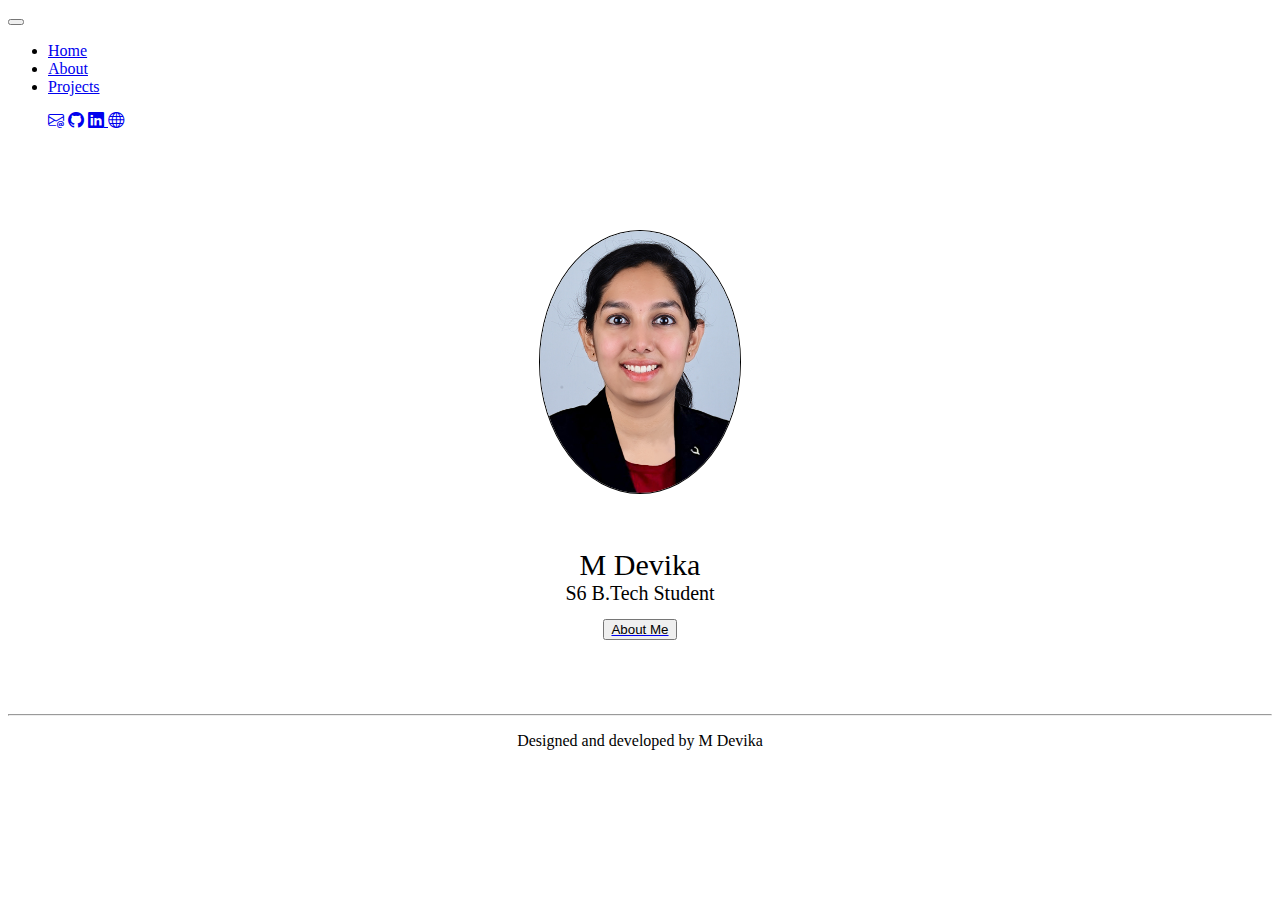
<file: index.html>
<!DOCTYPE html>
<html lang="en">
<head>
    <meta charset="UTF-8">
    <meta http-equiv="X-UA-Compatible" content="IE=edge">
    <meta name="viewport" content="width=device-width, initial-scale=1.0">
    <title>Profile | M Devika</title>
    <link href="https://cdn.jsdelivr.net/npm/bootstrap@5.3.0-alpha1/dist/css/bootstrap.min.css" rel="stylesheet" integrity="sha384-GLhlTQ8iRABdZLl6O3oVMWSktQOp6b7In1Zl3/Jr59b6EGGoI1aFkw7cmDA6j6gD" crossorigin="anonymous">
    <script src="https://cdn.jsdelivr.net/npm/bootstrap@5.3.0-alpha1/dist/js/bootstrap.bundle.min.js" integrity="sha384-w76AqPfDkMBDXo30jS1Sgez6pr3x5MlQ1ZAGC+nuZB+EYdgRZgiwxhTBTkF7CXvN" crossorigin="anonymous"></script>
    <link rel="stylesheet" href="style.css">
    <link rel="stylesheet" href="https://cdn.jsdelivr.net/npm/bootstrap-icons@1.10.3/font/bootstrap-icons.css">
</head>
<body>
    <div class="container-fluid">
        <nav class="navbar navbar-expand-lg">
            <div class="container-fluid text-success">
                <button class="navbar-toggler" data-bs-toggle="collapse" data-bs-target="#gfgnavbar">
                    <span class="navbar-toggler-icon"> </span>
                </button>
                <div class="collapse navbar-collapse ps-3"  id="gfgnavbar">
                    <ul class="navbar-nav">
                        <li class="nav-item">
                            <a class="nav-link active" href="index.html">Home</a>
                        </li>
                        <li class="nav-item">
                            <a class="nav-link" href="aboutme.html">About</a>
                        </li>
                        <li class="nav-item">
                            <a class="nav-link" href="Projects\index.html">Projects</a>
                        </li>
                    </ul>
                    <ul class="navbar-nav ms-auto">
                        <a href="mailto:devikam629@gmail.com" class="nav-link " role="button" ><i class="bi bi-envelope-at"></i></a>
                        <a href="https://github.com/devikamanoj" class="nav-link " role="button" ><i class="bi bi-github"></i></a>
                        <a href="https://www.linkedin.com/in/devika-manoj-844518211/" class="nav-link " role="button" ><i class="bi bi-linkedin"> </i></a>
                        <a href="http://devikamanoj.github.io/" class="nav-link " role="button" ><i class="bi bi-globe"></i></a>
                    </ul>
                </div>
            </div>
        </nav>
        <div style=" margin:100px auto;">
            <img class="mainme" src="images/me.jpg"  alt="Me">
            <p id="iname">M Devika <br> </p>
            <p id="para"> S6 B.Tech Student</p>
            <a href="aboutme.html" class="bbt">
                <button type="button" class="btn btn-primary">About Me</button>
            </a>
        </div>
        <hr>
        <footer class="cenfoot">
            <p>Designed and developed by M Devika</p>
        </footer>
    </div>
</body>
</html>
</file>
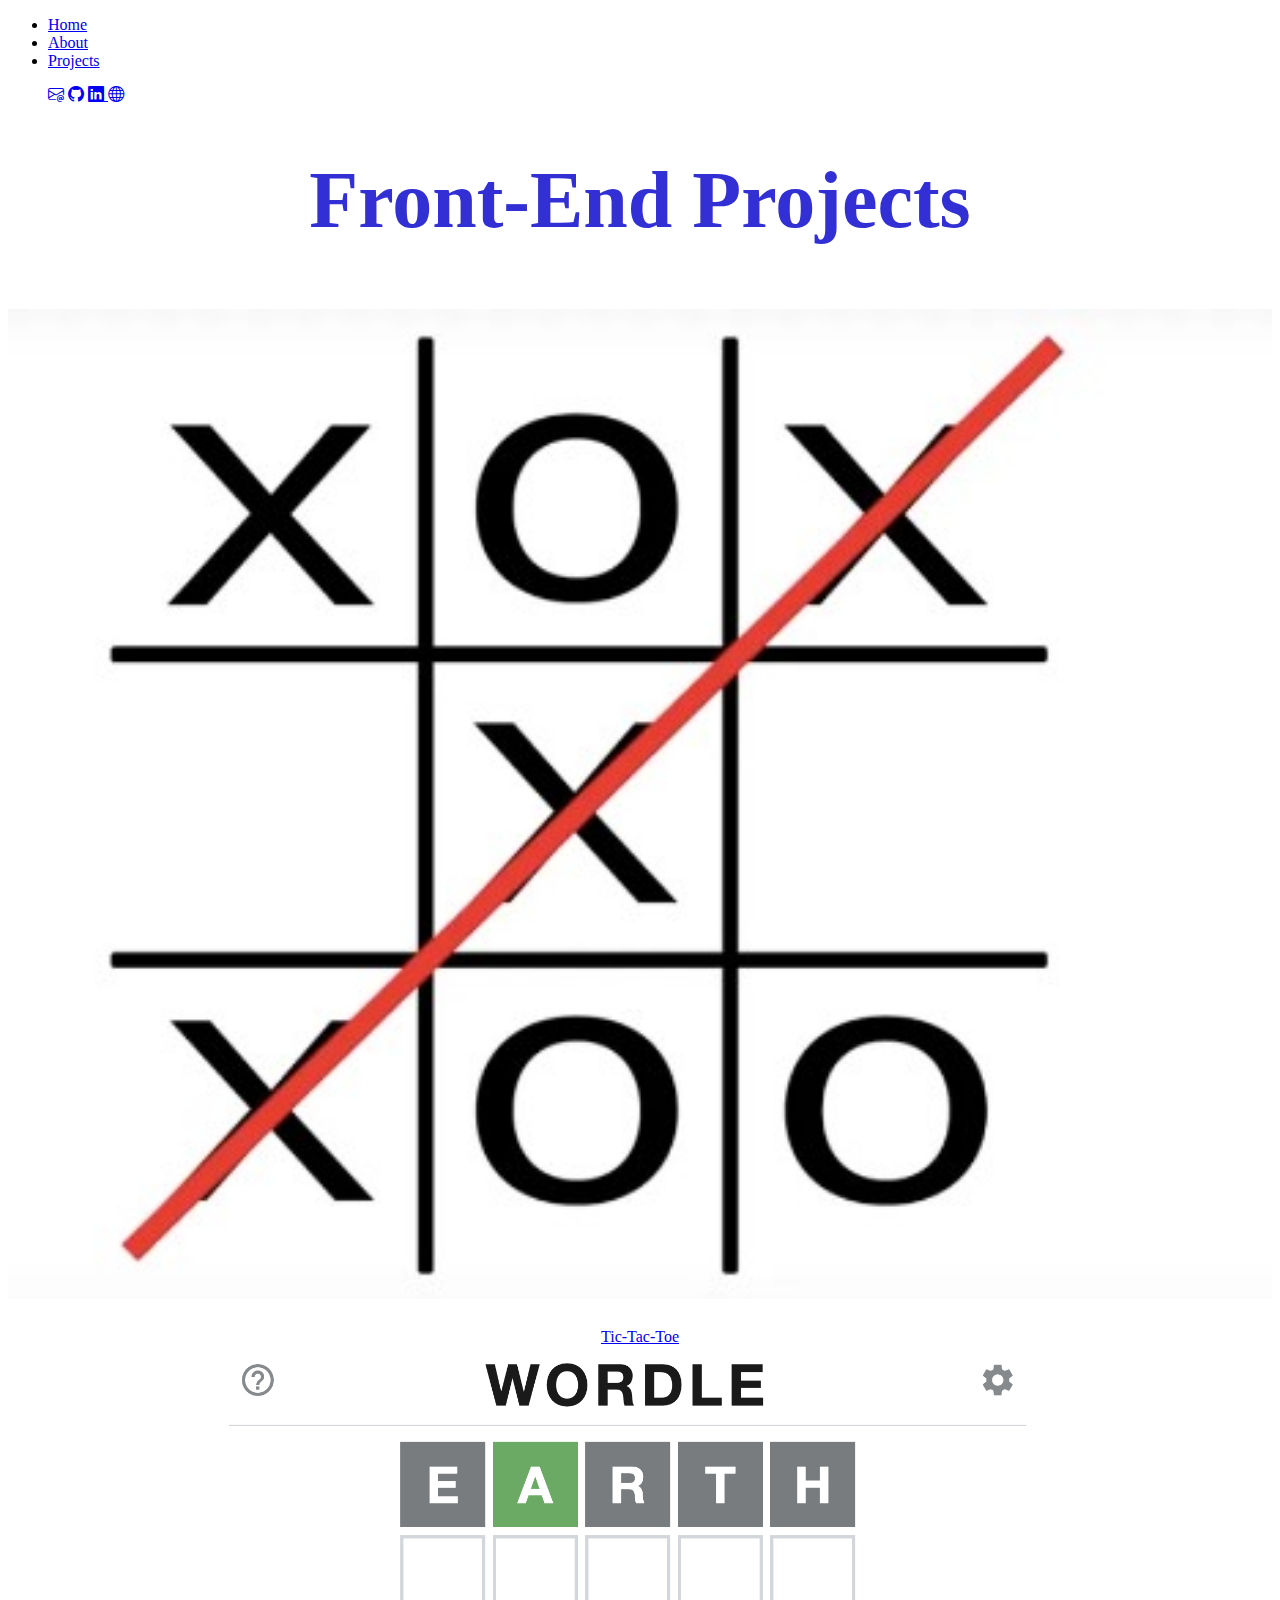
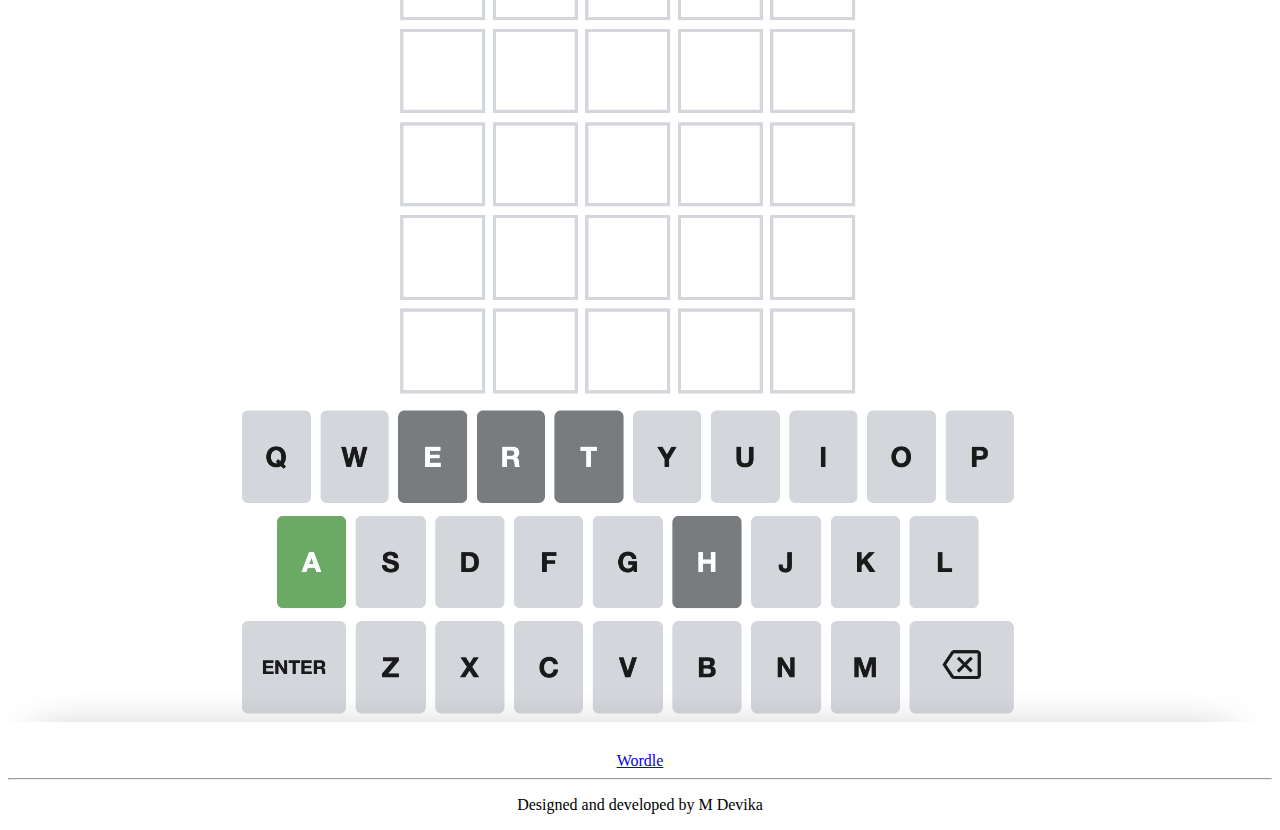
<file: Projects/index.html>
<!DOCTYPE html>
<html lang="en">
<head>
    <meta charset="UTF-8">
    <meta http-equiv="X-UA-Compatible" content="IE=edge">
    <meta name="viewport" content="width=device-width, initial-scale=1.0">
    <title>Front-end-Projects</title>
    <link href="https://cdn.jsdelivr.net/npm/bootstrap@5.3.0-alpha1/dist/css/bootstrap.min.css" rel="stylesheet" integrity="sha384-GLhlTQ8iRABdZLl6O3oVMWSktQOp6b7In1Zl3/Jr59b6EGGoI1aFkw7cmDA6j6gD" crossorigin="anonymous">
    <script src="https://cdn.jsdelivr.net/npm/bootstrap@5.3.0-alpha1/dist/js/bootstrap.bundle.min.js" integrity="sha384-w76AqPfDkMBDXo30jS1Sgez6pr3x5MlQ1ZAGC+nuZB+EYdgRZgiwxhTBTkF7CXvN" crossorigin="anonymous"></script>
    <link rel="stylesheet" href="style.css">
    <link rel="stylesheet" href="https://cdn.jsdelivr.net/npm/bootstrap-icons@1.10.3/font/bootstrap-icons.css">
</head>
<body>
    <div class="container-fluid">
        <nav class="navbar navbar-expand-lg">
            <div class="container-fluid text-success">
                <div class="collapse navbar-collapse ps-3"  id="gfgnavbar">
                    <ul class="navbar-nav">
                        <li class="nav-item">
                            <a class="nav-link" href="../index.html">Home</a>
                        </li>
                        <li class="nav-item">
                            <a class="nav-link" href="../aboutme.html">About</a>
                        </li>
                        <li class="nav-item">
                            <a class="nav-link active" href="Projects\index.html">Projects</a>
                        </li>
                    </ul>
                    <ul class="navbar-nav ms-auto">
                        <a href="mailto:devikam629@gmail.com" class="nav-link " role="button" ><i class="bi bi-envelope-at"></i></a>
                        <a href="https://github.com/devikamanoj" class="nav-link " role="button" ><i class="bi bi-github"></i></a>
                        <a href="https://www.linkedin.com/in/devika-manoj-844518211/" class="nav-link " role="button" ><i class="bi bi-linkedin"> </i></a>
                        <a href="http://devikamanoj.github.io/" class="nav-link " role="button" ><i class="bi bi-globe"></i></a>
                    </ul>
                </div>
            </div>
        </nav>
        <h1> Front-End Projects</h1>
        <div class="container imges">
            <div class="row">
                <div class="col-md-5 col-sm-6 mb-4">
                    <div class="card">
                        <img src="Image\tic-tac-toe.jpg" class="card-img-top" alt="tic-tac-toe" >
                        <div class="overlay">
                            <div class="description">
                                <h3>Tic-Tac-Toe</h3>
                                <p>Tic Tac Toe is a two-player strategy game played on a 3x3 grid, where the first player to get three of their symbols in a row wins.</p>
                            </div>
                        </div>
                    </div>
                    <div class="card-body">
                        <a href="../tic-tac-toe/index.html" class="btn btn-primary link">Tic-Tac-Toe</a>
                    </div>
                </div>
                <div class="col-md-5 col-sm-6 mb-4">
                    <div class="card">
                        <img src="../Projects/Image/wordle.png" class="card-img-top" alt="Wordle" >
                        <div class="overlay">
                            <div class="description">
                                <h3>Wordle</h3>
                                <p>Wordle is a single-player word-guessing game, where the player has six chances to correctly guess a five-letter word chosen by the game.</p>
                            </div>
                        </div>
                    </div>
                    <div class="card-body">
                        <a href="../wordle/index.html" class="btn btn-primary link">Wordle</a>
                    </div>
                </div>
            </div>
        </div>
        <hr>
        <footer class="cenfoot">
            <p>Designed and developed by M Devika</p>
        </footer>
    </div>
</body>
</html>
</file>
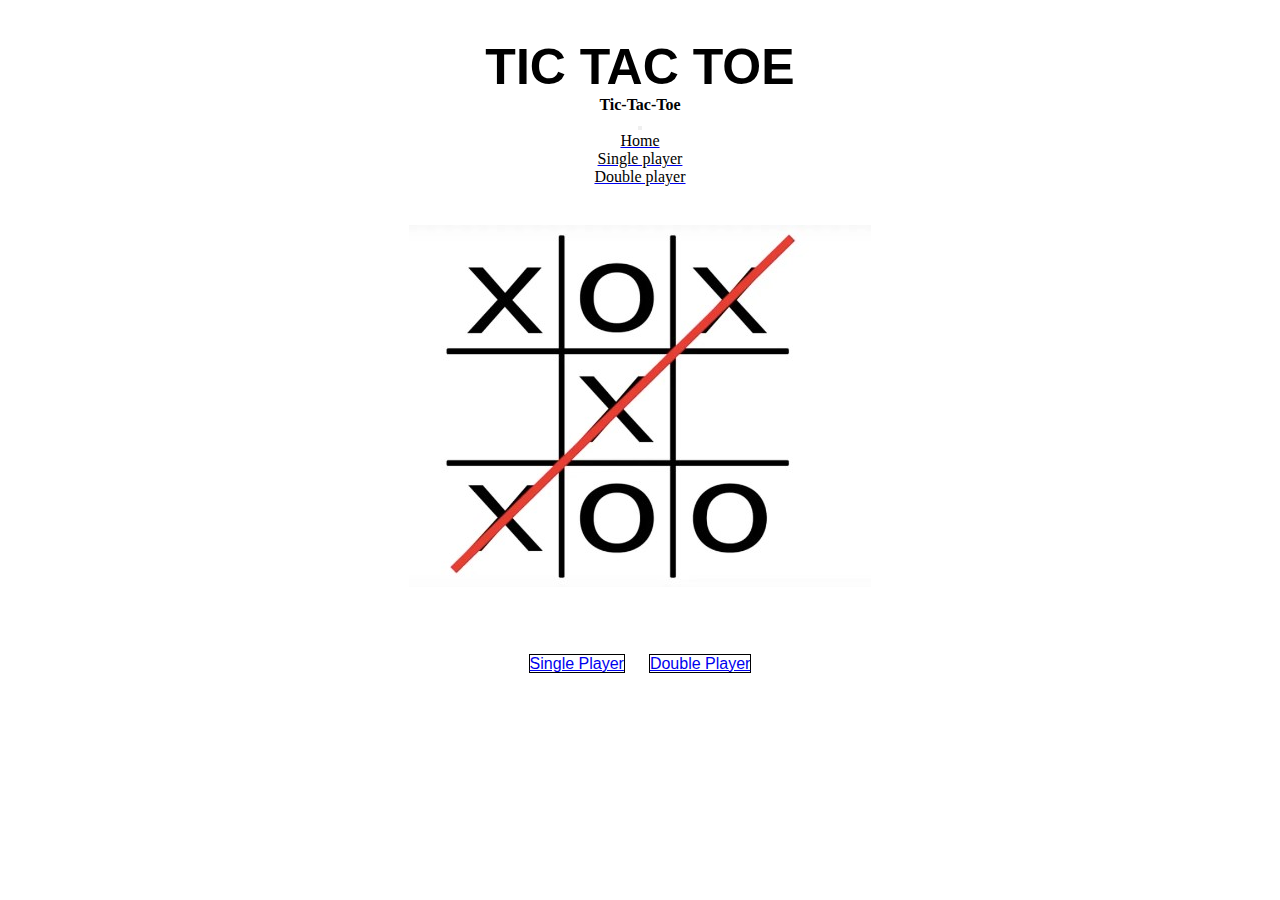
<file: tic-tac-toe/index.html>
<!DOCTYPE html>
<html lang="en">
<head>
    <meta charset="UTF-8">
    <meta http-equiv="X-UA-Compatible" content="IE=edge">
    <meta name="viewport" content="width=device-width, initial-scale=1.0">
    <title>Tic-tac-toe</title>
    <link href="https://cdn.jsdelivr.net/npm/bootstrap@5.3.0-alpha1/dist/css/bootstrap.min.css" rel="stylesheet" integrity="sha384-GLhlTQ8iRABdZLl6O3oVMWSktQOp6b7In1Zl3/Jr59b6EGGoI1aFkw7cmDA6j6gD" crossorigin="anonymous">
    <script src="https://cdn.jsdelivr.net/npm/bootstrap@5.3.0-alpha1/dist/js/bootstrap.bundle.min.js" integrity="sha384-w76AqPfDkMBDXo30jS1Sgez6pr3x5MlQ1ZAGC+nuZB+EYdgRZgiwxhTBTkF7CXvN" crossorigin="anonymous"></script>
    <link rel="stylesheet" href="style.css">
    <link rel="stylesheet" href="https://cdn.jsdelivr.net/npm/bootstrap-icons@1.10.3/font/bootstrap-icons.css">
</head>
<body>
    <div class="container-fluid">
        <h1 class="heads"> Tic Tac Toe</h1>
        <!-- Navbar -->
        <nav class="navbar navbar-expand-lg">
            <div class="container-fluid text-success">
                <h4 class="nav">Tic-Tac-Toe</h4>
                <button class="navbar-toggler" data-bs-toggle="collapse" data-bs-target="#gfgnavbar">
                    <span class="navbar-toggler-icon"> </span>
                </button>
                <div class="collapse navbar-collapse ps-3"  id="gfgnavbar">
                    <ul class="navbar-nav">
                        <li class="nav-item">
                            <a class="nav-link active" href="../Projects/index.html"><p class="nav">Home</p></a>
                        </li>
                        <li class="nav-item">
                            <a class="nav-link" href="html/singlePlayer.html"><p class="nav">Single player</p></a>
                        </li>
                        <li class="nav-item">
                            <a class="nav-link" href="html/doublePlayer.html"><p class="nav">Double player</p></a>
                        </li>
                    </ul>
                </div>
            </div>
        </nav>
        <!-- Navbar ends -->
        <div>
            <img class="mainI" src="images/main.jpg" alt="tic-tac-toe">
            <div class="btns">
                <a class="btn" href="html/singlePlayer.html" role="button">Single Player</a> 
                <a style='margin-left: 20px;' class="btn" href="html/doublePlayer.html" role="button">Double Player</a>
            </div>           
        </div>
        </div>
    </div>
    <script src="script.js"></script>
</body>
</html>
</file>
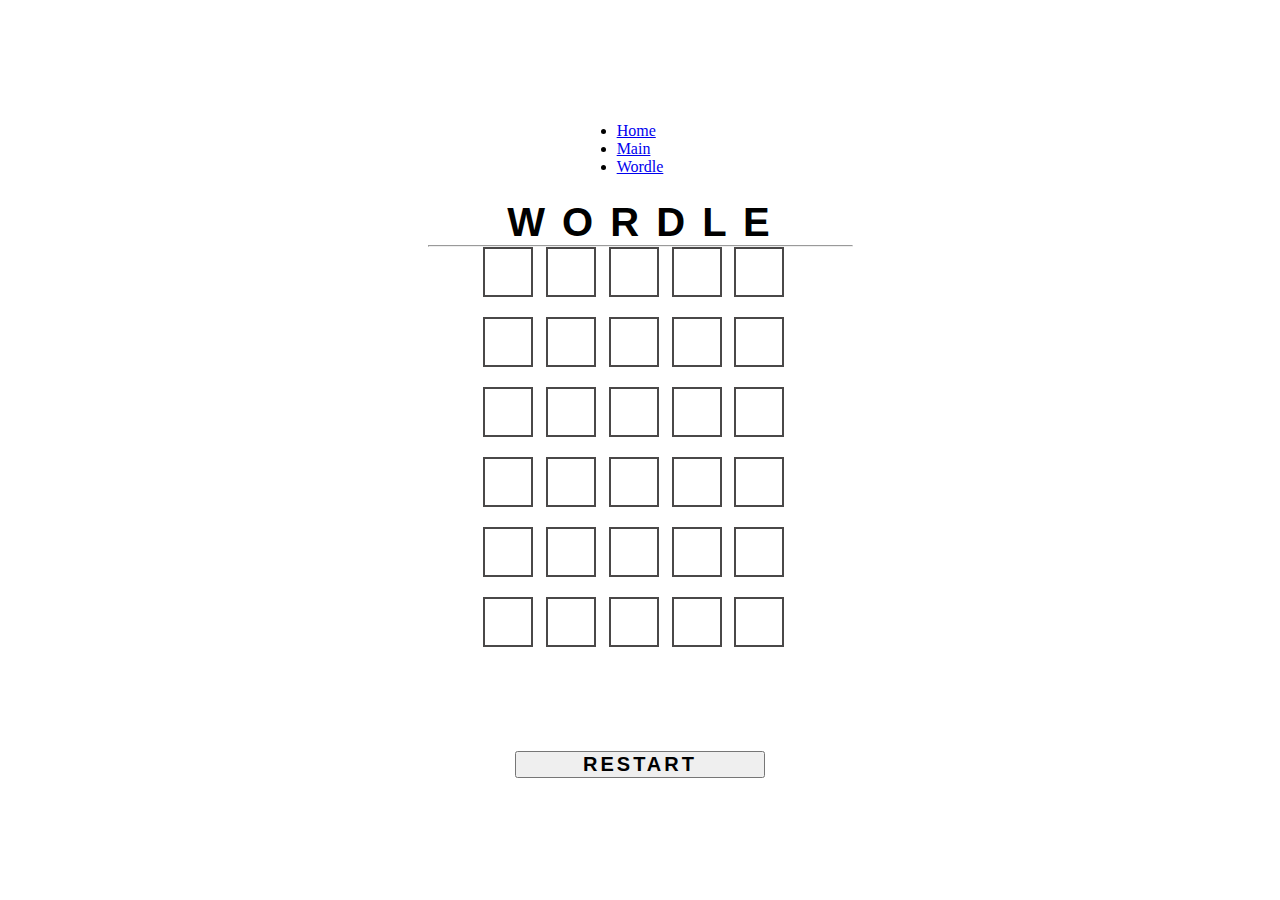
<file: wordle/index.html>
<!DOCTYPE html>
<html lang="en">
<head>
    <meta charset="UTF-8">
    <meta http-equiv="X-UA-Compatible" content="IE=edge">
    <meta name="viewport" content="width=device-width, initial-scale=1.0">
    <title>Wordle</title>
    <link href="https://cdn.jsdelivr.net/npm/bootstrap@5.3.0-alpha1/dist/css/bootstrap.min.css" rel="stylesheet" integrity="sha384-GLhlTQ8iRABdZLl6O3oVMWSktQOp6b7In1Zl3/Jr59b6EGGoI1aFkw7cmDA6j6gD" crossorigin="anonymous">
    <script src="https://cdn.jsdelivr.net/npm/bootstrap@5.3.0-alpha1/dist/js/bootstrap.bundle.min.js" integrity="sha384-w76AqPfDkMBDXo30jS1Sgez6pr3x5MlQ1ZAGC+nuZB+EYdgRZgiwxhTBTkF7CXvN" crossorigin="anonymous"></script>
    <link rel="stylesheet" href="style.css">
    <link rel="preconnect" href="https://fonts.googleapis.com">
    <link rel="preconnect" href="https://fonts.gstatic.com" crossorigin>
    <link href="https://fonts.googleapis.com/css2?family=Finger+Paint&display=swap" rel="stylesheet"> 
    <link rel="stylesheet" href="https://cdn.jsdelivr.net/npm/bootstrap-icons@1.10.3/font/bootstrap-icons.css">
</head>
<body>
    <div class="container">
        <!-- Navbar -->
        <nav class="navbar navbar-expand">
            <div class="container-fluid ">
                <div class="collapse navbar-collapse "  id="gfgnavbar">
                    <ul class="navbar-nav">
                        <li class="nav-item">
                            <a class="nav-link" href="../index.html"><p class="nav">Home</p></a>
                        </li>
                        <li class="nav-item">
                            <a class="nav-link " href="../Projects/index.html"><p class="nav">Main</p></a>
                        </li>
                        <li class="nav-item">
                            <a class="nav-link active" href="index.html"><p class="nav">Wordle</p></a>
                        </li>
                    </ul>
                </div>
            </div>
        </nav>
        <!-- Navbar ends -->
        <h1 id="heads">W O R D L E</h1>
        <hr>
        <h1 id="answer"></h1>
        <p id="alerts"></p>
        <div id="game"></div>
        <button id="restart"> RESTART</button>
    </div>
    <script src="script.js"></script>
</body>
</html>
</file>
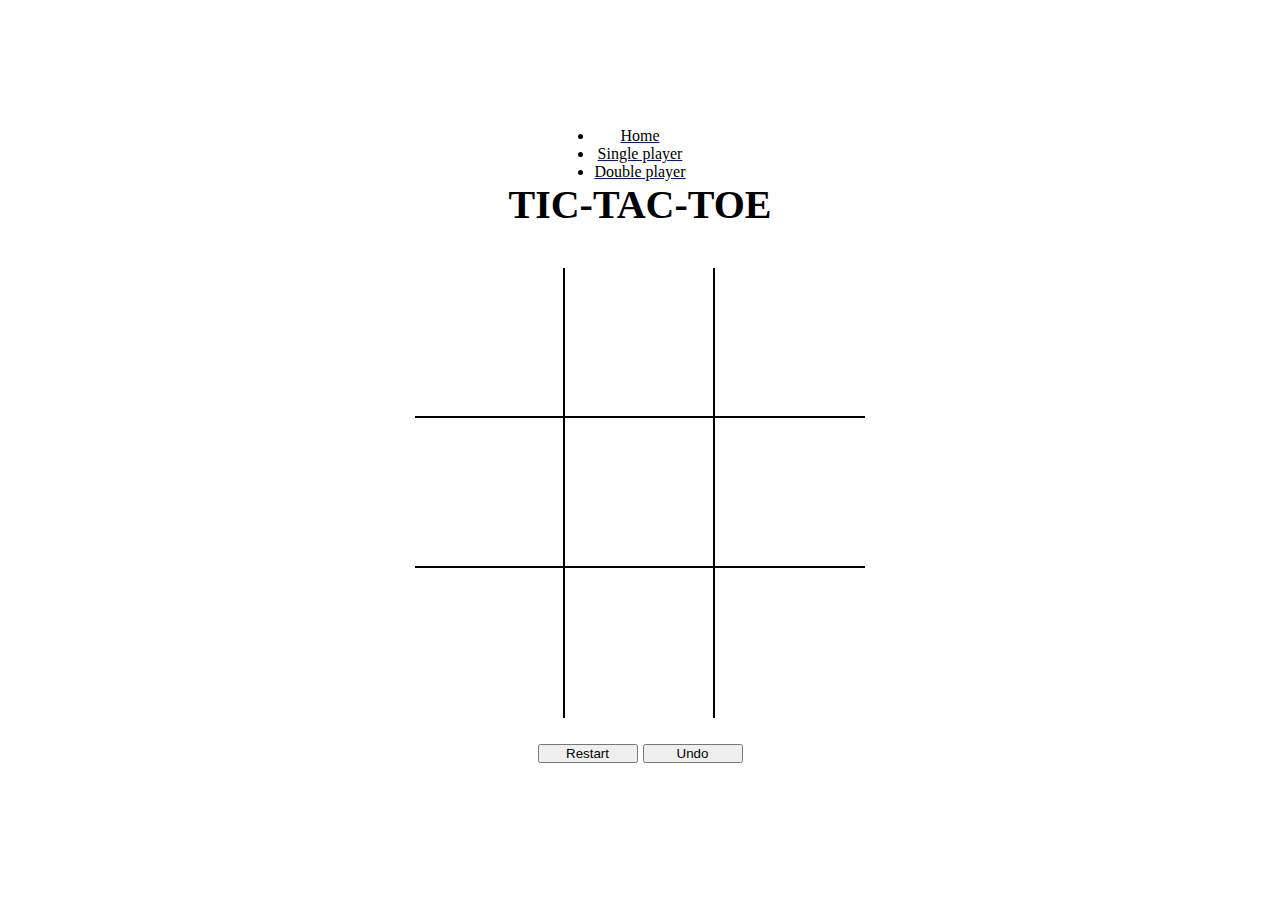
<file: tic-tac-toe/html/doublePlayer.html>
<!DOCTYPE html>
<html lang="en">
    <head>
        <meta charset="UTF-8">
        <meta http-equiv="X-UA-Compatible" content="IE=edge">
        <meta name="viewport" content="width=device-width, initial-scale=1.0">
        <title>Tic-Tac-Toe | Double Player</title>
        <link href="https://cdn.jsdelivr.net/npm/bootstrap@5.3.0-alpha1/dist/css/bootstrap.min.css" rel="stylesheet" integrity="sha384-GLhlTQ8iRABdZLl6O3oVMWSktQOp6b7In1Zl3/Jr59b6EGGoI1aFkw7cmDA6j6gD" crossorigin="anonymous">
        <script src="https://cdn.jsdelivr.net/npm/bootstrap@5.3.0-alpha1/dist/js/bootstrap.bundle.min.js" integrity="sha384-w76AqPfDkMBDXo30jS1Sgez6pr3x5MlQ1ZAGC+nuZB+EYdgRZgiwxhTBTkF7CXvN" crossorigin="anonymous"></script>
        <link rel="stylesheet" href="../style.css">
        <link rel="preconnect" href="https://fonts.googleapis.com">
        <link rel="preconnect" href="https://fonts.gstatic.com" crossorigin>
        <link href="https://fonts.googleapis.com/css2?family=Finger+Paint&display=swap" rel="stylesheet"> 
        <link rel="stylesheet" href="https://cdn.jsdelivr.net/npm/bootstrap-icons@1.10.3/font/bootstrap-icons.css">
    </head>
    <body>
        <div class="container">
            <!-- Navbar -->
            <nav class="navbar navbar-expand">
                <div class="container-fluid ">
                    <div class="collapse navbar-collapse "  id="gfgnavbar">
                        <ul class="navbar-nav">
                            <li class="nav-item">
                                <a class="nav-link" href="../index.html"><p class="nav">Home</p></a>
                            </li>
                            <li class="nav-item">
                                <a class="nav-link" href="singlePlayer.html"><p class="nav">Single player</p></a>
                            </li>
                            <li class="nav-item">
                                <a class="nav-link active" href="doublePlayer.html"><p class="nav">Double player</p></a>
                            </li>
                        </ul>
                    </div>
                </div>
            </nav>
            <!-- Navbar ends -->
            <h1 id="player-text"> Tic-Tac-Toe</h1>
            <div id="board">
                <div class="cell" id="0"></div>
                <div class="cell" id="1"></div>
                <div class="cell" id="2"></div>
                <div class="cell" id="3"></div>
                <div class="cell" id="4"></div>
                <div class="cell" id="5"></div>
                <div class="cell" id="6"></div>
                <div class="cell" id="7"></div>
                <div class="cell" id="8"></div>
            </div>
            <div id="space"></div>
            <div class="buttons">
                <button id="restartButton">Restart</button>
                <button id="undoButton">Undo</button>
            </div>
        </div>
        <script src="../script_DP.js"></script>
    </body>
</html>
</file>
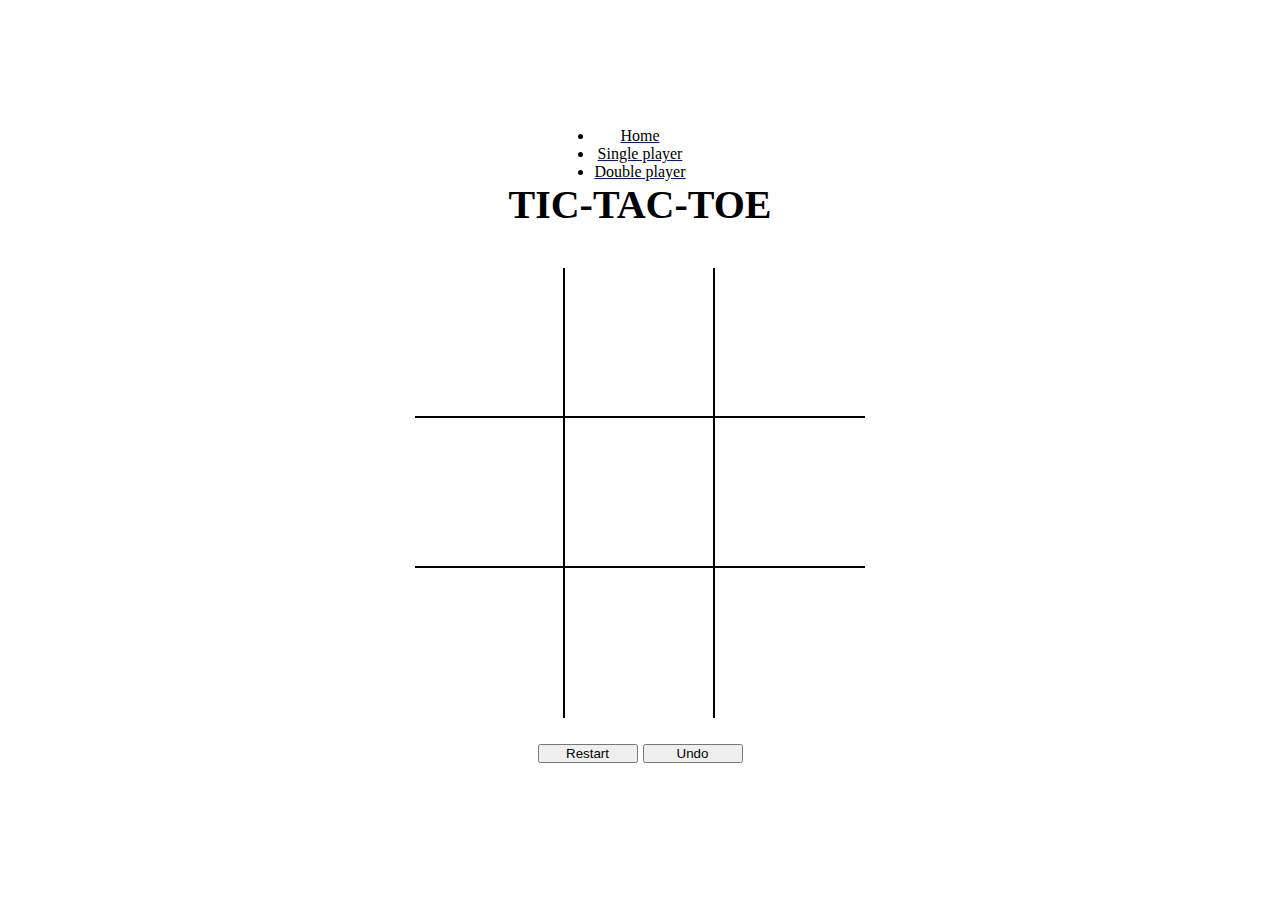
<file: tic-tac-toe/html/singlePlayer.html>
<!DOCTYPE html>
<html lang="en">
<head>
    <meta charset="UTF-8">
    <meta http-equiv="X-UA-Compatible" content="IE=edge">
    <meta name="viewport" content="width=device-width, initial-scale=1.0">
    <title>Tic-Tac-Toe | Double Player</title>
    <link href="https://cdn.jsdelivr.net/npm/bootstrap@5.3.0-alpha1/dist/css/bootstrap.min.css" rel="stylesheet" integrity="sha384-GLhlTQ8iRABdZLl6O3oVMWSktQOp6b7In1Zl3/Jr59b6EGGoI1aFkw7cmDA6j6gD" crossorigin="anonymous">
    <script src="https://cdn.jsdelivr.net/npm/bootstrap@5.3.0-alpha1/dist/js/bootstrap.bundle.min.js" integrity="sha384-w76AqPfDkMBDXo30jS1Sgez6pr3x5MlQ1ZAGC+nuZB+EYdgRZgiwxhTBTkF7CXvN" crossorigin="anonymous"></script>
    <link rel="stylesheet" href="../style.css">
    <link rel="preconnect" href="https://fonts.googleapis.com">
    <link rel="preconnect" href="https://fonts.gstatic.com" crossorigin>
    <link href="https://fonts.googleapis.com/css2?family=Finger+Paint&display=swap" rel="stylesheet"> 
    <link rel="stylesheet" href="https://cdn.jsdelivr.net/npm/bootstrap-icons@1.10.3/font/bootstrap-icons.css">
</head>
<body>
    <div class="container">
        <!-- Navbar -->
        <nav class="navbar navbar-expand">
            <div class="container-fluid ">
                <div class="collapse navbar-collapse "  id="gfgnavbar">
                    <ul class="navbar-nav">
                        <li class="nav-item">
                            <a class="nav-link" href="../index.html"><p class="nav">Home</p></a>
                        </li>
                        <li class="nav-item">
                            <a class="nav-link active" href="singlePlayer.html"><p class="nav">Single player</p></a>
                        </li>
                        <li class="nav-item">
                            <a class="nav-link" href="doublePlayer.html"><p class="nav">Double player</p></a>
                        </li>
                    </ul>
                </div>
            </div>
        </nav>
        <!-- Navbar ends -->
        <h1 id="player-text"> Tic-Tac-Toe</h1>
        <div id="board">
            <div class="cell" id="0"></div>
            <div class="cell" id="1"></div>
            <div class="cell" id="2"></div>
            <div class="cell" id="3"></div>
            <div class="cell" id="4"></div>
            <div class="cell" id="5"></div>
            <div class="cell" id="6"></div>
            <div class="cell" id="7"></div>
            <div class="cell" id="8"></div>
        </div>
        <div id="space"></div>
        <div class="buttons">
            <button id="restartButton">Restart</button>
            <button id="undoButton">Undo</button>
        </div>
    </div>
    <script src="../script_SP.js"></script>
</body>
</html>
</file>
<file: style.css>
#name
{
  font-size: 50px;
  text-align: center;
}
#iname{
  font-size: 30px;
  text-align: center;
  margin-bottom: -26px;
  margin-top: -46px;
}
#para{
  font-size: 20px;
  text-align: center;
  margin-bottom: -16px;
  margin-top: 26px;
}
.card-title{
  text-align: center;
}
#space {
  margin-top: 26px;
}
.center{
  display: block;
  margin-right: auto;
  width: 25%;
}
.col{
  text-align: justify;
}
.container{
  width: 100%;
  height: 100%;
  background-color: #f2f2f2;
}
.about{
  font-size: 20px;
  text-align: justify;
  margin-top: 20px;
}
.colg{
  text-align: left;
}
p {
  margin-right: 25%;
  margin-left: 25%;
}
.me{
  width: 15%;
  height: 15%;
  border-radius: 50%;
  display: block;
  margin: auto;
}
.icons{
  padding-left: 25%;
  display: block;
  margin: auto;
}
.heads{
  font-size: 30px;
  font-family: 'Lucida Sans', 'Lucida Sans Regular', 'Lucida Grande', 'Lucida Sans Unicode', Geneva, Verdana, sans-serif;
  font-weight: bold;
}
.mainme{
  display:block;
  background-position: center;
  margin:100px auto;
  width:200px;
  border-radius: 50%;
  border:1px solid black;
}
.cenfoot{
  text-align: center;
}
.bbt{
  background-position: center;
  margin:100px auto;
  width:100px;
  border-radius: 50%;
  display: flex;
  justify-content: center;
  margin-bottom: -26px;
  margin-top: 30px;
}
</file>
<file: Projects/style.css>
h1 {
    text-align: center;
    font-size: 5em;
    margin-top: 4%;
    font-family: 'Lobster', cursive;
    color: #322fd4;
}
.row{
    margin-top: 5%;
}
.btn{
    margin-top: 2%;  
} 
.card-body {
    display: flex;
    justify-content: center;
}
.card {
    position: relative;
  }
  
  .card img {
    width: 100%;
  }
  
  .overlay {
    position: absolute;
    top: 0;
    left: 0;
    width: 100%;
    height: 100%;
    display: flex;
    justify-content: center;
    align-items: center;
    background-color: rgba(0, 0, 0, 0.5);
    opacity: 0;
    transition: opacity 0.5s ease-in-out;
  }
  
  .card:hover .overlay {
    opacity: 1;
  }
  .cenfoot{
    text-align: center;
  }
  .description {
    text-align: center;
    color: #fff;
    max-width: 80%;
  }
  
  .description h3 {
    margin-bottom: 10px;
  }
  
  .description p {
    font-size: 14px;
  }
</file>
<file: tic-tac-toe/style.css>
*{
    padding: 0;
    margin: 0;
    box-sizing: border-box;
}
#space{
    margin-top: 1%;
}
.heads{
    margin-top: 3%;
    font-size: 50px;
    font-family:'Franklin Gothic Medium', 'Arial Narrow', Arial, sans-serif; 
}
:root{
    --winning-blocks: #29d520;
}
.nav{
    color: black;
}
.mainI{
    margin-top: 3%;
}
.btns{
    margin-top: 5%;
    align-items: center;
    justify-content: center;
}
.btn{
    border: 1px solid black;
    font-family: arial;
}
.btn:hover {
    cursor: pointer;
    border: 1px solid black;
    transform: translateY(-2px);
    background: #bc2c2c;
}
body{
    background-color: #ffffff;
    text-align: center;
    font-family: Apple Chancery, cursive;
}
h1{
    font-size: 40px;
    text-align: center;
    text-transform: uppercase;
}
.container{
    padding: 40px;
    height: 100vh;
    display: flex;
    justify-content: center;
    align-items: center;
    flex-direction: column;
}
#board{
    width:450px;
    display: flex;
    flex-wrap: wrap;
    margin-top: 40px;
    background-color: #ffffff;
}
.cell{
    height: 150px;
    width: 150px;
    display: flex;
    align-items: center;
    justify-content: center;
    color: black;
    font-size: 120px;
    border-right: 2px solid black;
    border-bottom: 2px solid black;
}
.cell:nth-child(3n){
    border-right: none;
}
.cell:nth-child(6) ~ .cell{
    border-bottom: none;
}
.buttons{
    padding: 10px 20px;
    border-radius: 10px;
    border-color: black;
    font-size: 20px;
    font-weight: 600;
}
#restartButton{
    width: 100px;
}
#undoButton{
    width: 100px;
}
button:hover {
    cursor: pointer;
    transform: translateY(-2px);
    background: #bc2c2c;
}
</file>
<file: wordle/style.css>
*{
    margin: 0;
    padding: 0;
    box-sizing: border-box;
}
h3 {
    font-family: 'Franklin Gothic Medium', 'Arial Narrow', Arial, sans-serif;
    font-size: 30px;
    letter-spacing: 3px;
    margin-top: 2%;
    color:white;
}
#heads{
    margin-top: 2%;
    font-size: 40px;
    font-family:'Franklin Gothic Medium', 'Arial Narrow', Arial, sans-serif; 
    letter-spacing: 3px;
}
.container{
    padding: 40px;
    height: 100vh;
    display: flex;
    justify-content: center;
    align-items: center;
    flex-direction: column;
}
#alerts{
    color: red;
    font-family: Helvetica;
}
#answer{
    font-size: 40px;
    font-family:'Lucida Sans', 'Lucida Sans Regular', 'Lucida Grande', 'Lucida Sans Unicode', Geneva, Verdana, sans-serif;
    letter-spacing: 25px;
    font-weight: bolder;
    color: rgb(26, 230, 84);
    text-transform: uppercase;
}
hr{
    width: 425px;
}
#restart{
    font-size: 20px;
    font-family: apple-system, BlinkMacSystemFont, 'Segoe UI', Roboto, Oxygen, Ubuntu, Cantarell, 'Open Sans', 'Helvetica Neue', sans-serif;
    font-weight: bolder;
    letter-spacing: 3px;
    margin-top: 2%;
    width: 250px;
} 
button:hover{
    background-color: rgb(248, 0, 0);
    color: white;
    cursor: pointer;
}
#game{
    width:320px;
    height: 420px;
    display: flex;
    flex-wrap: wrap;
    margin-bottom: 5%;
}
.tile{
    margin-left: 1%;
    width: 50px;
    height:50px;
    border: 2px solid rgb(74, 72, 72);
    margin-bottom: 3%;
    margin-right: 3%;
}
.correct{
    background-color: rgb(26, 230, 84);
    color: white;
}
.present{
    background-color: #C9B458;
    color: white;
} 
.absent{
    background-color: #787C7E;
    color: white;
}
</file>
